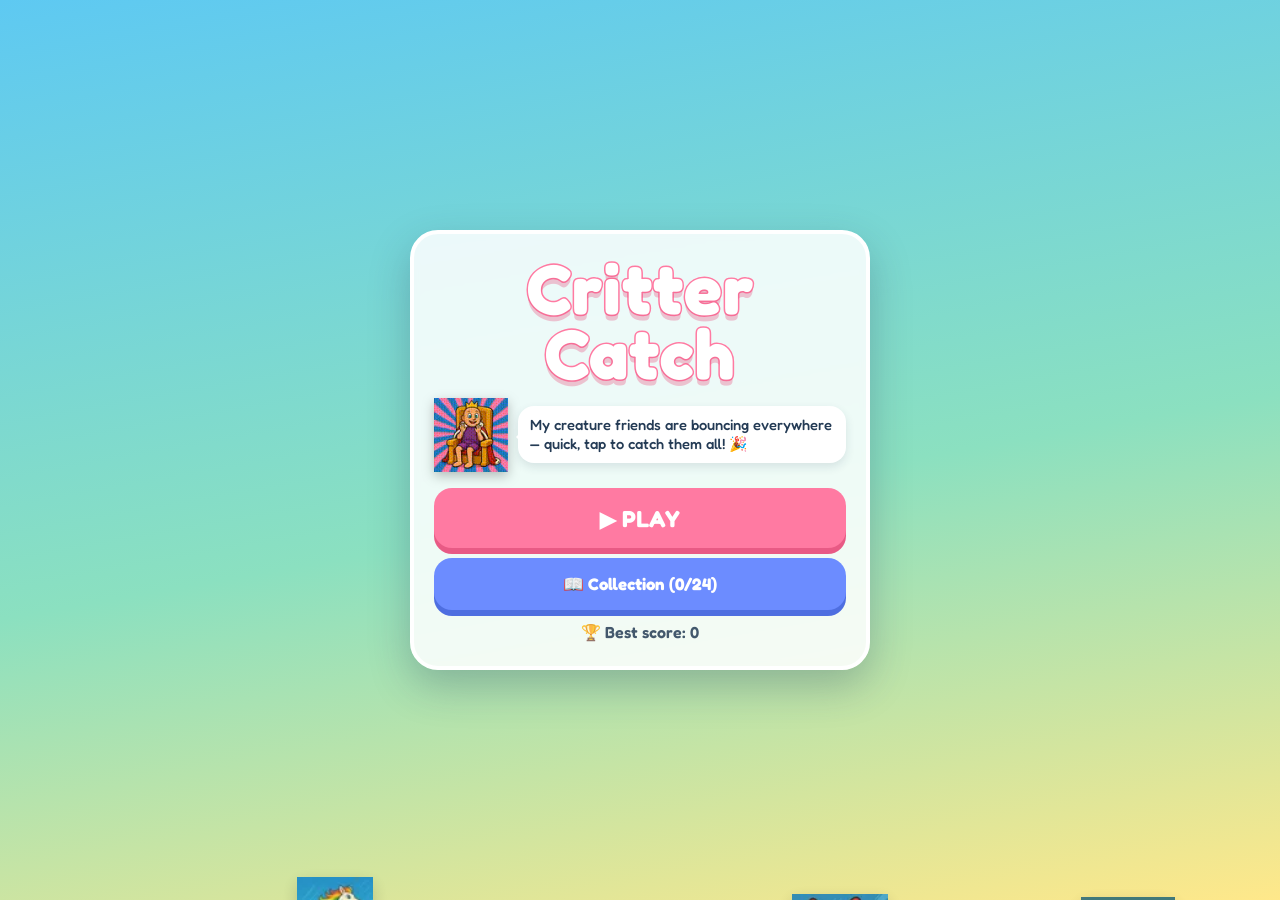
<file: crittercatch.html>
<!DOCTYPE html>
<html lang="en">
<head>
  <meta charset="utf-8" />
  <title>Critter Catch</title>

  <!-- mobile-first: lock zoom, fill the screen, allow notch areas -->
  <meta name="viewport"
        content="width=device-width, initial-scale=1, maximum-scale=1, user-scalable=no, viewport-fit=cover" />
  <meta name="theme-color" content="#3ac0e8" />
  <meta name="apple-mobile-web-app-capable" content="yes" />
  <link rel="manifest" href="manifest.webmanifest" />

  <!-- playful rounded font (falls back to system if offline) -->
  <link rel="preconnect" href="https://fonts.googleapis.com">
  <link href="https://fonts.googleapis.com/css2?family=Fredoka:wght@500;600;700&display=swap"
        rel="stylesheet">
  <link rel="stylesheet" href="styles/critter.css" />
</head>

<body>
  <div id="app"></div>
  <script type="module" src="scripts/critter/game.js"></script>
  <!-- The original puzzle game still lives at /kingsgold.html -->
</body>
</html>
</file>
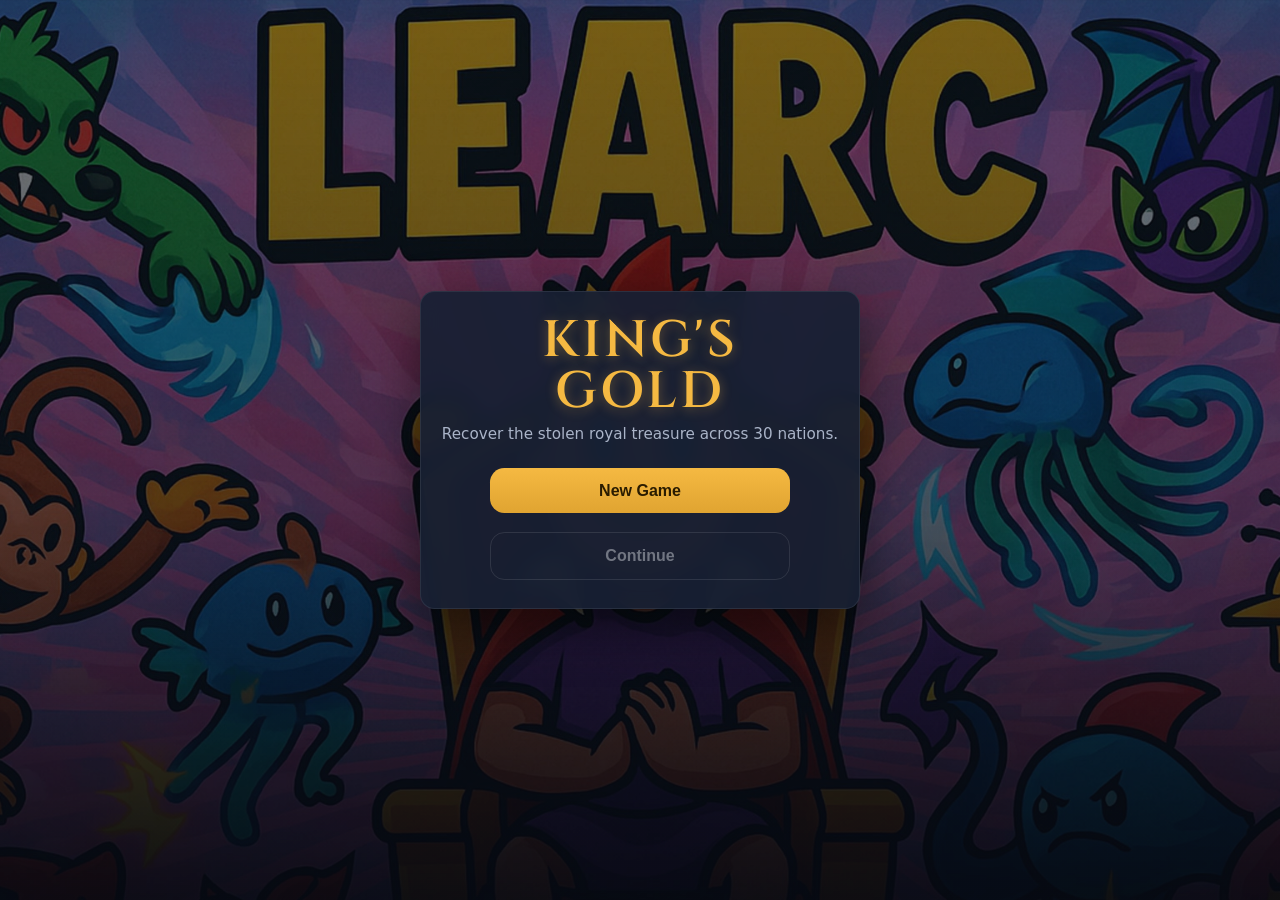
<file: kingsgold.html>
<!DOCTYPE html>
<html lang="en">
<head>
  <meta charset="utf-8" />
  <title>King's Gold</title>

  <meta name="viewport" content="width=device-width,initial-scale=1" />
  <link rel="manifest" href="manifest.webmanifest" />
  <link rel="icon" href="assets/ui/favicon.ico" />

  <!-- Fonts & CSS -->
  <link href="https://fonts.googleapis.com/css2?family=Cinzel:wght@600&display=swap"
        rel="stylesheet">
  <link rel="stylesheet" href="styles/main.css" />

  <!-- Firebase import-map -->
  <script type="importmap">
  {
    "imports": {
      "firebase/app":       "https://www.gstatic.com/firebasejs/11.9.0/firebase-app.js",
      "firebase/auth":      "https://www.gstatic.com/firebasejs/11.9.0/firebase-auth.js",
      "firebase/firestore": "https://www.gstatic.com/firebasejs/11.9.0/firebase-firestore.js"
    }
  }
  </script>

  <!-- ONE bootstrap module — use JS comments, not HTML comments -->
  <script type="module">
    /* NOTE: Firebase (scripts/main.js) is intentionally NOT imported here.
       It is loaded lazily by scripts/save.js only when a cloud save is
       attempted, so an unreachable Firebase CDN can never stop the game
       from loading. The core loop runs entirely on localStorage. */
    import { initRouter }     from './scripts/router.js';
    import { initFullscreen } from './scripts/fullscreen.js';
    import { mountHUD }       from './scripts/hud.js';
    import { loadData }       from './scripts/engine.js';

    /* scenes register their own routes on import */
    import './scripts/scenes/title.js';
    import './scripts/scenes/intro.js';
    import './scripts/scenes/map.js';
    import './scripts/scenes/puzzle.js';
    import './scripts/scenes/encounter.js';
    import './scripts/scenes/summary.js';
    import './scripts/scenes/ending.js';
    import './scripts/scenes/gameover.js';

    /* preload game data so the HUD & Continue routing always have it,
       then start. Data fetch failures are non-fatal — scenes retry. */
    initFullscreen();
    await loadData().catch(err => console.warn('[data] preload failed:', err));
    mountHUD();
    initRouter();
  </script>
</head>

<body>
  <div id="hud"></div>
  <div id="app"></div>
</body>
</html>
</file>
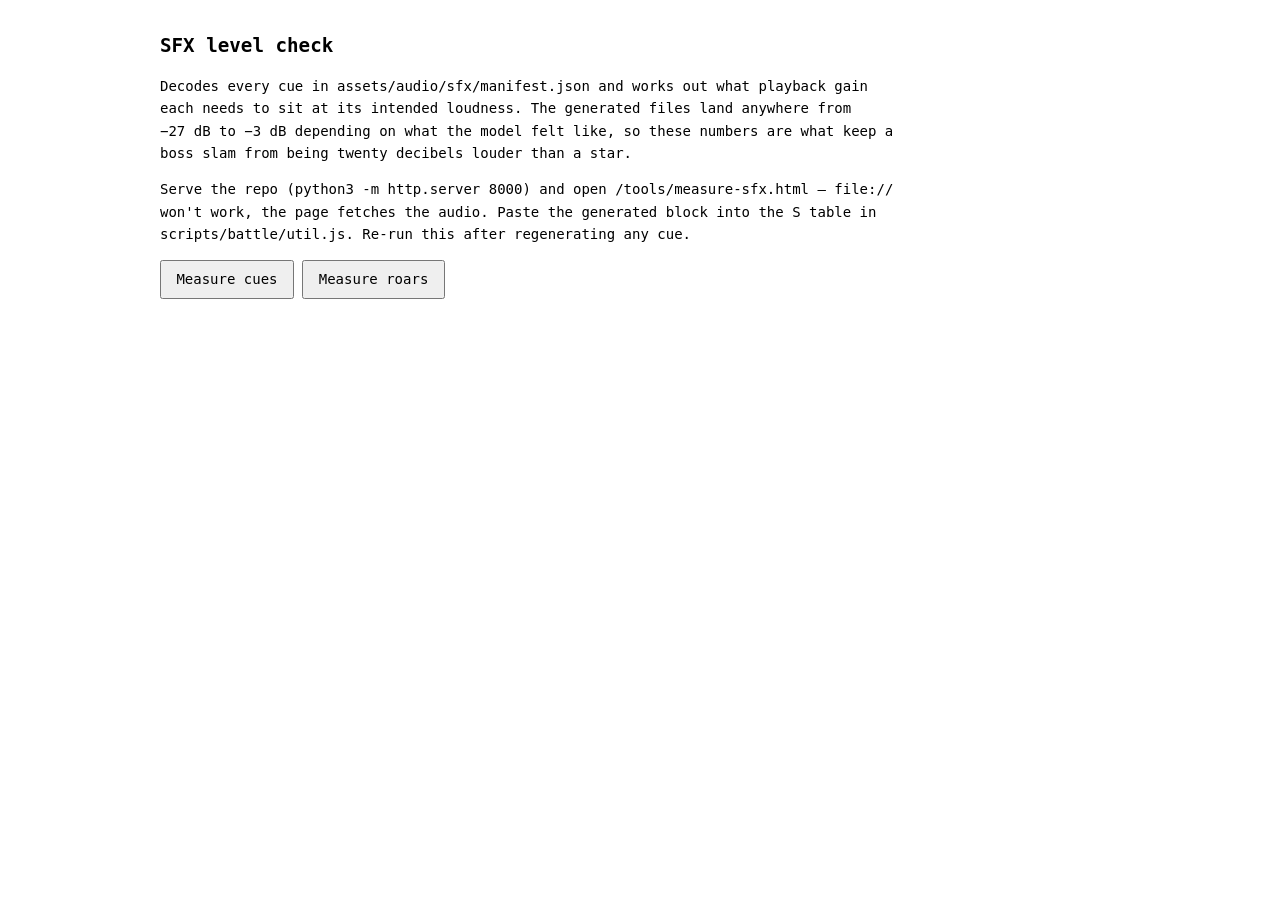
<file: tools/measure-sfx.html>
<!DOCTYPE html>
<html lang="en">
<head>
<meta charset="utf-8">
<title>SFX level check — Battle of the Realm</title>
<style>
  :root { color-scheme: light dark; }
  body { font: 14px/1.5 ui-monospace, SFMono-Regular, Menlo, Consolas, monospace;
         margin: 2rem auto; max-width: 60rem; padding: 0 1rem; }
  h1 { font-size: 1.2rem; }
  p { max-width: 46rem; line-height: 1.6; }
  table { border-collapse: collapse; width: 100%; margin: 1rem 0; }
  th, td { text-align: right; padding: .25rem .5rem; border-bottom: 1px solid #8884; white-space: nowrap; }
  th:first-child, td:first-child { text-align: left; }
  .warn { color: #b26a00; }
  .bad  { color: #c0392b; font-weight: 700; }
  pre { background: #8881; padding: .75rem; overflow-x: auto; border-radius: 4px; }
  button { font: inherit; padding: .4rem .9rem; }
</style>
</head>
<body>
<h1>SFX level check</h1>
<p>
  Decodes every cue in <code>assets/audio/sfx/manifest.json</code> and works out what
  playback gain each needs to sit at its intended loudness. The generated files land
  anywhere from &minus;27&nbsp;dB to &minus;3&nbsp;dB depending on what the model felt
  like, so these numbers are what keep a boss slam from being twenty decibels louder
  than a star.
</p>
<p>
  Serve the repo (<code>python3 -m http.server 8000</code>) and open
  <code>/tools/measure-sfx.html</code> &mdash; <code>file://</code> won't work, the page
  fetches the audio. Paste the generated block into the <code>S</code> table in
  <code>scripts/battle/util.js</code>. Re-run this after regenerating any cue.
</p>
<p><button id="go">Measure cues</button> <button id="goRoar">Measure roars</button> <span id="status"></span></p>
<div id="out"></div>

<script>
// Intended loudness per cue, in dBFS of the played result. Deliberately not flat:
// a boss slam should land harder than a menu tap.
const TARGET = {
  whoosh: -34,
  ui: -27, ui_back: -29, tick: -27,
  reload: -26, shoot: -24,
  good: -22, bad: -22, star: -22, pickup: -22, combo: -22, swipe: -22,
  hit: -18, splash: -18,
  star_pop: -18, badge: -18, heart: -18, box_open: -17,
  boss_warn: -20, boss_slam: -14,
  go: -16, win: -14, lose: -14,
  fanfare: -13, region_clear: -13,
};
// cue name -> the key it has in the S table, where they differ
const S_KEY = {
  star_pop: 'starPop', region_clear: 'regionClear', box_open: 'boxOpen',
  ui_back: 'uiBack', boss_warn: 'bossWarn', boss_slam: 'bossSlam', pickup: 'catch',
};

const dB = v => (v > 0 ? 20 * Math.log10(v) : -Infinity);
const fmt = v => (v > 0 ? dB(v).toFixed(1) : '-inf');

async function measure(ac, name) {
  const buf = await fetch(`../assets/audio/sfx/${name}.mp3`)
    .then(r => { if (!r.ok) throw new Error(r.status); return r.arrayBuffer(); })
    .then(a => ac.decodeAudioData(a));
  const d = buf.getChannelData(0), sr = buf.sampleRate;
  const W = Math.round(sr * 0.005), wins = [];        // 5 ms windows
  for (let i = 0; i + W <= d.length; i += W) {
    let s = 0; for (let j = i; j < i + W; j++) s += d[j] * d[j];
    wins.push(Math.sqrt(s / W));
  }
  const GATE = 0.015;
  let peak = 0; for (let i = 0; i < d.length; i++) { const a = Math.abs(d[i]); if (a > peak) peak = a; }
  const loud = wins.filter(w => w > GATE);
  const rms = loud.length ? Math.sqrt(loud.reduce((s, w) => s + w * w, 0) / loud.length) : 0;
  const first = wins.findIndex(w => w > GATE);
  let firstTakeEnd = null, run = 0;                   // a >=120ms gap means a second take
  if (first >= 0) for (let i = first; i < wins.length; i++) {
    if (wins[i] <= GATE) { if (++run >= 24) { firstTakeEnd = (i - run + 1) / 200; break; } } else run = 0;
  }
  let lastLoud = -1; for (let i = wins.length - 1; i >= 0; i--) if (wins[i] > GATE) { lastLoud = i; break; }
  const soundEnd = lastLoud < 0 ? buf.duration : (lastLoud + 1) / 200;
  return { name, dur: buf.duration, peak, rms,
           lead: first < 0 ? 0 : first / 200, firstTakeEnd, soundEnd,
           multi: firstTakeEnd !== null && firstTakeEnd < soundEnd - 0.02 };
}

// The creature roars and stingers in assets/audio/ are sampled files played by
// sfx(), not by the S table. They arrived 21 dB apart with up to 1.2s of lead-in
// silence, so they get the same treatment via the ROAR table in util.js.
const ROAR_TARGET = -20;
const ROAR_FILES = [
  'bo','chocker','chomper','chunky','cliggy','clubbo','creeper','demonder','diver','fertle',
  'fixie','flick','fygar','glob','gus','minyar','peeta-heater','roger-dodger','sixter',
  'skyjumper','snapper','stinger','swack','waterwolf','whipper','yellogen','yelp','zappo',
].map(n => `${n}_entrance.wav`).concat([
  'catch.wav','shatter.wav','spell_break.wav','crown_crack.wav','glob_laugh.wav',
  'glob_enrage.wav','glob_defeat.wav','minyar_defeat.wav','demonder_defeat.wav','clubbo_defeat.wav',
]);

document.getElementById('goRoar').onclick = async () => {
  const status = document.getElementById('status'), out = document.getElementById('out');
  out.innerHTML = ''; status.textContent = 'measuring roars…';
  const ac = new AudioContext();
  const rows = [], lines = [];
  for (const f of ROAR_FILES) {
    try {
      const buf = await fetch(`../assets/audio/${encodeURIComponent(f)}`)
        .then(r => { if (!r.ok) throw new Error(r.status); return r.arrayBuffer(); })
        .then(a => ac.decodeAudioData(a));
      const d = buf.getChannelData(0), sr = buf.sampleRate;
      const W = Math.round(sr * 0.005), wins = [];
      for (let i = 0; i + W <= d.length; i += W) {
        let s = 0; for (let j = i; j < i + W; j++) s += d[j] * d[j];
        wins.push(Math.sqrt(s / W));
      }
      const GATE = 0.015;
      let peak = 0; for (let i = 0; i < d.length; i++) { const a = Math.abs(d[i]); if (a > peak) peak = a; }
      const loud = wins.filter(w => w > GATE);
      const rms = loud.length ? Math.sqrt(loud.reduce((s, w) => s + w * w, 0) / loud.length) : 0;
      const first = wins.findIndex(w => w > GATE);
      let last = -1; for (let i = wins.length - 1; i >= 0; i--) if (wins[i] > GATE) { last = i; break; }
      rows.push({ f, dur: buf.duration, peak, rms,
                  lead: first < 0 ? 0 : first / 200,
                  sound: last < 0 ? 0 : (last - Math.max(0, first)) / 200 });
    } catch (e) { rows.push({ f, err: String(e.message || e) }); }
  }

  let html = '<table><tr><th>file</th><th>rms</th><th>peak</th><th>lead-in</th>'
           + '<th>sound</th><th>gain</th><th>notes</th></tr>';
  for (const r of rows.sort((a, b) => (a.rms ?? 9) - (b.rms ?? 9))) {
    if (r.err) { html += `<tr><td>${r.f}</td><td colspan="6" class="bad">${r.err}</td></tr>`; continue; }
    const g = Math.round(Math.pow(10, (ROAR_TARGET - dB(r.rms)) / 20) * 100) / 100;
    const at = r.lead > 0.06 ? +(r.lead - 0.03).toFixed(2) : 0;
    const notes = [];
    if (at) notes.push(`starts ${Math.round(r.lead * 1000)}ms late`);
    if (r.sound < 0.25) notes.push('barely any sound in the file');
    if (g > 2) notes.push('very quiet — consider regenerating');
    lines.push(`  '${r.f}': { g: ${g}${at ? `, at: ${at}` : ''} },`);
    html += `<tr><td>${r.f}</td><td>${fmt(r.rms)}</td><td>${r.peak.toFixed(3)}</td>`
          + `<td>${r.lead.toFixed(2)}s</td><td>${r.sound.toFixed(2)}s</td><td><b>${g}</b></td>`
          + `<td class="${notes.length ? 'warn' : ''}">${notes.join('; ')}</td></tr>`;
  }
  html += '</table><p>Paste into the <code>ROAR</code> table in <code>scripts/battle/util.js</code>:</p>'
        + '<pre>' + lines.join('\n') + '</pre>';
  out.innerHTML = html;
  status.textContent = `done — ${rows.length} files`;
};

document.getElementById('go').onclick = async () => {
  const status = document.getElementById('status'), out = document.getElementById('out');
  out.innerHTML = ''; status.textContent = 'measuring…';
  let names;
  try { names = await fetch('../assets/audio/sfx/manifest.json').then(r => r.json()); }
  catch { status.textContent = 'could not read the manifest — are you serving over http?'; return; }

  const ac = new AudioContext();
  const rows = [], lines = [];
  for (const n of names) {
    try { rows.push(await measure(ac, n)); }
    catch (e) { rows.push({ name: n, err: String(e.message || e) }); }
  }

  let html = '<table><tr><th>cue</th><th>dur</th><th>rms</th><th>peak</th>'
           + '<th>gain</th><th>result</th><th>notes</th></tr>';
  for (const r of rows) {
    if (r.err) { html += `<tr><td>${r.name}</td><td colspan="6" class="bad">${r.err}</td></tr>`; continue; }
    if (r.rms <= 0.004) {
      html += `<tr><td>${r.name}</td><td>${r.dur.toFixed(2)}s</td><td class="bad">silent</td>`
            + `<td>${r.peak.toFixed(3)}</td><td>—</td><td>—</td>`
            + `<td class="bad">dud — regenerate: node tools/generate-sfx.js --force ${r.name}</td></tr>`;
      continue;
    }
    const t = TARGET[r.name] ?? -20;
    let gain = Math.pow(10, (t - dB(r.rms)) / 20);
    const ceiling = 0.95 / r.peak, capped = gain > ceiling;
    if (capped) gain = ceiling;
    gain = Math.round(gain * 100) / 100;

    const notes = [], clip = {};
    if (capped) notes.push('at peak ceiling');
    if (r.multi) { notes.push(`2 takes → play first ${r.firstTakeEnd.toFixed(2)}s`); clip.dur = +r.firstTakeEnd.toFixed(2); }
    if (r.lead > 0.05) { notes.push(`${Math.round(r.lead * 1000)}ms lead-in → skipped`); clip.at = +(r.lead - 0.02).toFixed(2); }

    const clipStr = Object.keys(clip).length
      ? ', { ' + Object.entries(clip).map(([k, v]) => `${k}: ${v}`).join(', ') + ' }' : '';
    lines.push(`${(S_KEY[r.name] || r.name).padEnd(12)} → ${gain}${clipStr}`);

    html += `<tr><td>${r.name}</td><td>${r.dur.toFixed(2)}s</td><td>${fmt(r.rms)}</td>`
          + `<td>${r.peak.toFixed(3)}</td><td><b>${gain}</b></td>`
          + `<td>${(dB(r.rms) + dB(gain)).toFixed(1)}</td>`
          + `<td class="${notes.length ? 'warn' : ''}">${notes.join('; ')}</td></tr>`;
  }
  html += '</table>';
  html += '<p>Apply these as the volume argument (and optional clip window) of each '
        + '<code>cue(...)</code> in <code>scripts/battle/util.js</code>:</p>'
        + '<pre>' + lines.join('\n') + '</pre>';
  out.innerHTML = html;
  status.textContent = `done — ${rows.length} cues`;
};
</script>
</body>
</html>
</file>
<file: styles/critter.css>
/*══════════════════════════════════════════════════════════════
  CRITTER CATCH — bright, bouncy, mobile-first styles
══════════════════════════════════════════════════════════════*/
*, *::before, *::after { box-sizing: border-box; margin: 0; padding: 0; }

:root {
  --sky1: #5ec9f2; --sky2: #8be0c0; --sky3: #ffe88a;
  --ink:  #243b55;
  --play: #ff7aa2; --play-d: #e85a85;
  --b2:   #6c8cff; --b2-d: #4e6ee0;
  --b3:   #ffc24d; --b3-d: #e8a72e;
  --gold: #ffd23f;
  font-family: "Fredoka", "Baloo 2", system-ui, -apple-system, sans-serif;
}

html, body {
  height: 100%; width: 100%;
  overflow: hidden;
  overscroll-behavior: none;
  touch-action: none;
  -webkit-user-select: none; user-select: none;
  -webkit-tap-highlight-color: transparent;
  background: var(--sky1);
}
body { color: var(--ink); }

#app, .screen {
  position: fixed; inset: 0;
  width: 100%; height: 100%;
}
.screen {
  display: flex; align-items: center; justify-content: center;
  padding: max(12px, env(safe-area-inset-top)) 14px max(12px, env(safe-area-inset-bottom));
  background: linear-gradient(170deg, var(--sky1), var(--sky2) 55%, var(--sky3));
}

/*──────── Menu / cards ────────*/
.menu-card {
  position: relative; z-index: 2;
  width: min(94vw, 460px);
  max-height: 94vh; overflow-y: auto;
  background: rgba(255,255,255,0.86);
  border: 4px solid #fff;
  border-radius: 28px;
  box-shadow: 0 16px 40px rgba(36,59,85,0.28);
  padding: 22px 20px 24px;
  text-align: center;
  backdrop-filter: blur(4px);
}

.title {
  font-weight: 700; line-height: 0.92;
  font-size: clamp(2.6rem, 13vw, 4.4rem);
  color: #fff;
  letter-spacing: 1px;
  -webkit-text-stroke: 3px var(--play);
  paint-order: stroke fill;
  text-shadow: 0 6px 0 rgba(232,90,133,0.35);
  margin-bottom: 12px;
}
.title.small { font-size: clamp(2rem, 9vw, 3rem); -webkit-text-stroke-width: 2px; }

.king-bubble { display: flex; align-items: center; gap: 10px; margin: 6px 0 16px; text-align: left; }
.king { width: 74px; height: 74px; object-fit: contain; flex: 0 0 auto;
        filter: drop-shadow(0 4px 6px rgba(0,0,0,0.25)); animation: bob 2.4s ease-in-out infinite; }
.bubble {
  position: relative; flex: 1;
  background: #fff; border-radius: 16px; padding: 10px 12px;
  font-size: 0.92rem; font-weight: 500; line-height: 1.25;
  box-shadow: 0 4px 10px rgba(36,59,85,0.12);
}
.bubble::before { content:''; position:absolute; left:-9px; top:24px;
  border:7px solid transparent; border-right-color:#fff; }

.best { font-weight: 600; color: var(--ink); margin-top: 12px; opacity: 0.85; }

/*──────── Buttons ────────*/
.btn {
  display: block; width: 100%;
  border: none; border-radius: 18px;
  font-family: inherit; font-weight: 700;
  font-size: clamp(1.1rem, 5vw, 1.45rem);
  color: #fff; cursor: pointer;
  padding: 16px 18px; margin: 10px 0 0;
  box-shadow: 0 6px 0 var(--play-d);
  transition: transform 80ms ease, box-shadow 80ms ease, filter 120ms;
}
.btn:active { transform: translateY(4px); box-shadow: 0 2px 0 var(--play-d); }
.btn-play { background: var(--play); box-shadow: 0 6px 0 var(--play-d); }
.btn-play:active { box-shadow: 0 2px 0 var(--play-d); }
.btn-2 { background: var(--b2); box-shadow: 0 6px 0 var(--b2-d); font-size: 1.05rem; }
.btn-2:active { box-shadow: 0 2px 0 var(--b2-d); }
.btn-3 { background: var(--b3); box-shadow: 0 6px 0 var(--b3-d); color: var(--ink); font-size: 1rem; }
.btn-3:active { box-shadow: 0 2px 0 var(--b3-d); }

/*──────── Floating decorative critters (menu) ────────*/
.bg-critters { position: absolute; inset: 0; z-index: 1; overflow: hidden; pointer-events: none; }
.float-critter {
  position: absolute; bottom: -90px;
  filter: drop-shadow(0 6px 8px rgba(0,0,0,0.18));
  opacity: 0.9;
  animation-name: floatUp; animation-timing-function: linear; animation-iteration-count: infinite;
}
@keyframes floatUp {
  0%   { transform: translateY(0) rotate(-8deg); }
  50%  { transform: translateY(-55vh) rotate(8deg); }
  100% { transform: translateY(-110vh) rotate(-8deg); }
}
@keyframes bob { 0%,100% { transform: translateY(0); } 50% { transform: translateY(-6px); } }

/*──────── Play field ────────*/
.screen.play { padding: 0; display: block; }
.field {
  position: absolute; inset: 0; top: 64px;
  overflow: hidden;
}
.critter {
  position: absolute; top: 0; left: 0;
  will-change: transform;
  cursor: pointer;
  filter: drop-shadow(0 5px 6px rgba(0,0,0,0.22));
  animation: idleBob 1.6s ease-in-out infinite;
}
@keyframes idleBob { 0%,100% { filter: drop-shadow(0 5px 6px rgba(0,0,0,0.22)); } }
.critter.golden {
  filter: drop-shadow(0 0 10px var(--gold)) drop-shadow(0 5px 6px rgba(0,0,0,0.22));
  animation: goldSpin 1.2s ease-in-out infinite;
}
@keyframes goldSpin { 0%,100% { rotate: -6deg; } 50% { rotate: 6deg; } }
.critter.pop { animation: pop 0.28s ease-out forwards; }
@keyframes pop {
  0%   { transform: scale(1); }
  40%  { transform: scale(1.35); }
  100% { transform: scale(0); opacity: 0; }
}
.field.goldflash { background: radial-gradient(circle, rgba(255,210,63,0.35), transparent 70%); }

/*──────── HUD ────────*/
.hud {
  position: absolute; top: 0; left: 0; right: 0; height: 64px; z-index: 5;
  display: flex; align-items: center; gap: 10px;
  padding: 8px 14px max(0px, env(safe-area-inset-top));
}
.hud-score {
  font-weight: 700; font-size: 1.5rem; color: #fff;
  -webkit-text-stroke: 1.5px var(--ink); paint-order: stroke fill;
  min-width: 90px;
}
.hud-combo {
  flex: 1; text-align: center; font-weight: 700; font-size: 1.2rem;
  color: var(--play-d); opacity: 0; transition: opacity 120ms;
}
.hud-combo.on { opacity: 1; }
.hud-combo.bump { animation: bump 0.25s ease; }
@keyframes bump { 0%{transform:scale(0.6)} 60%{transform:scale(1.25)} 100%{transform:scale(1)} }
.hud-time { width: 38%; max-width: 200px; }
.time-bar { height: 14px; background: rgba(255,255,255,0.55); border-radius: 99px; overflow: hidden;
            box-shadow: inset 0 0 0 2px rgba(255,255,255,0.7); }
.time-fill { height: 100%; width: 100%; border-radius: 99px;
             background: linear-gradient(90deg, #4ade80, #22c55e); transition: width 200ms linear; }
.time-fill.low { background: linear-gradient(90deg, #fb7185, #ef4444); animation: blink 0.6s steps(2) infinite; }
@keyframes blink { 50% { opacity: 0.55; } }

/*──────── Countdown ────────*/
.countdown {
  position: absolute; inset: 0; z-index: 9;
  display: flex; align-items: center; justify-content: center;
  font-size: clamp(4rem, 26vw, 9rem); font-weight: 700; color: #fff;
  -webkit-text-stroke: 4px var(--play); paint-order: stroke fill;
  pointer-events: none;
}
.countdown.pulse { animation: cdPulse 0.6s ease; }
.countdown.go { color: var(--gold); -webkit-text-stroke-color: var(--play-d); animation: cdPulse 0.5s ease; }
@keyframes cdPulse { 0%{transform:scale(0.4);opacity:0} 50%{transform:scale(1.1);opacity:1} 100%{transform:scale(1)} }

/*──────── Pop name / score / particles ────────*/
.pop-name {
  position: absolute; translate: -50% 0;
  font-weight: 700; font-size: 1.1rem; color: #fff; white-space: nowrap;
  -webkit-text-stroke: 1.4px var(--ink); paint-order: stroke fill;
  pointer-events: none; z-index: 6;
  animation: nameUp 0.85s ease-out forwards;
}
.pop-name.gold { color: var(--gold); }
@keyframes nameUp { 0%{opacity:0; transform:translateY(6px) scale(0.7)} 20%{opacity:1; transform:translateY(0) scale(1.1)}
                    100%{opacity:0; transform:translateY(-46px) scale(1)} }
.float-score {
  position: absolute; translate: -50% 0;
  font-weight: 700; font-size: 1rem; color: #22c55e;
  -webkit-text-stroke: 1px #fff; paint-order: stroke fill;
  pointer-events: none; z-index: 6;
  animation: scoreUp 0.8s ease-out forwards;
}
.float-score.gold { color: var(--gold); }
@keyframes scoreUp { 0%{opacity:0} 20%{opacity:1} 100%{opacity:0; transform:translate(-50%,-34px)} }
.particle {
  position: absolute; translate: -50% -50%;
  font-size: 1.1rem; pointer-events: none; z-index: 6;
  animation: partFly 0.7s ease-out forwards;
}
@keyframes partFly {
  0%   { opacity: 1; transform: translate(-50%,-50%) scale(0.6); }
  100% { opacity: 0; transform: translate(calc(-50% + var(--dx)), calc(-50% + var(--dy))) scale(1.1); }
}

/*──────── Results ────────*/
.score-big {
  font-weight: 700; font-size: clamp(2.6rem, 16vw, 4.2rem); color: var(--play);
  -webkit-text-stroke: 2px #fff; paint-order: stroke fill; line-height: 1;
}
.newbest { display: block; font-size: 1rem; color: var(--b3-d); -webkit-text-stroke: 0; margin-top: 4px; }
.round-label { margin: 14px 0 6px; font-weight: 600; }
.round-row { display: flex; flex-wrap: wrap; gap: 6px; justify-content: center; min-height: 46px; }
.round-row .mini { width: 44px; height: 44px; object-fit: contain;
                   background: #fff; border-radius: 12px; padding: 3px; box-shadow: 0 2px 5px rgba(0,0,0,0.12); }
.dim { color: #90a; opacity: 0.5; }
.coll-progress { margin: 14px 0 4px; font-weight: 600; }
.coll-bar { height: 12px; background: rgba(36,59,85,0.15); border-radius: 99px; overflow: hidden; margin-bottom: 4px; }
.coll-fill { height: 100%; background: linear-gradient(90deg, var(--b3), var(--play)); transition: width 400ms; }

/*──────── Collection book ────────*/
.screen.collection { display: block; padding: 0; overflow-y: auto; }
.coll-head {
  position: sticky; top: 0; z-index: 3;
  display: flex; align-items: center; gap: 12px;
  padding: max(12px, env(safe-area-inset-top)) 16px 12px;
  background: linear-gradient(180deg, var(--sky1), rgba(94,201,242,0.92));
}
.coll-head h2 { color: #fff; font-weight: 700; -webkit-text-stroke: 1.4px var(--ink); paint-order: stroke fill; }
.btn-back {
  font-family: inherit; font-weight: 700; font-size: 1rem; color: var(--ink);
  background: #fff; border: none; border-radius: 14px; padding: 8px 14px; cursor: pointer;
  box-shadow: 0 4px 0 rgba(36,59,85,0.25);
}
.btn-back:active { transform: translateY(3px); box-shadow: 0 1px 0 rgba(36,59,85,0.25); }
.hint, .all-found { text-align: center; padding: 10px 16px; font-weight: 600; color: var(--ink); }
.all-found { color: var(--b3-d); font-size: 1.1rem; }
.coll-grid {
  display: grid; grid-template-columns: repeat(auto-fill, minmax(92px, 1fr));
  gap: 10px; padding: 8px 16px 30px;
}
.coll-cell {
  font-family: inherit; border: none; cursor: pointer;
  background: rgba(255,255,255,0.85); border-radius: 18px;
  padding: 10px 6px 8px; display: flex; flex-direction: column; align-items: center; gap: 4px;
  box-shadow: 0 4px 10px rgba(36,59,85,0.14);
}
.coll-cell img { width: 100%; max-width: 62px; aspect-ratio: 1; object-fit: contain; }
.coll-cell span { font-weight: 600; font-size: 0.78rem; color: var(--ink); }
.coll-cell.locked { background: rgba(255,255,255,0.4); cursor: default; }
.coll-cell.locked img { filter: brightness(0) opacity(0.35); }
.coll-cell.locked span { color: #7e93ab; }
.coll-cell.boing { animation: boing 0.4s ease; }
@keyframes boing { 0%{transform:scale(1)} 40%{transform:scale(1.18) rotate(-4deg)} 70%{transform:scale(0.95) rotate(3deg)} 100%{transform:scale(1)} }

/*──────── small screens ────────*/
@media (max-height: 560px) {
  .king { width: 56px; height: 56px; }
  .btn { padding: 12px 16px; margin-top: 8px; }
  .menu-card { padding: 16px 16px 18px; }
}
</file>
<file: styles/main.css>
/*════════════════════════════════════════════════════════════════════
  KING'S GOLD — stylesheet
════════════════════════════════════════════════════════════════════*/

/*──────── 1  Reset & tokens ────────*/
*, *::before, *::after { box-sizing: border-box; margin: 0; padding: 0; }

:root {
  --bg:        #0f1626;
  --surface:   rgba(23, 32, 52, 0.92);
  --surface-2: rgba(15, 22, 38, 0.92);
  --accent:    #f5b942;     /* gold */
  --accent-hi: #ffd06b;
  --text:      #f4f6fb;
  --muted:     #aab4c8;
  --good:      #34d399;
  --bad:       #f87171;
  --normal:    #60a5fa;
  --radius:    0.9rem;
  --transition: 180ms ease;
  font-family: "Inter", system-ui, -apple-system, sans-serif;
}

html, body { height: 100%; }
body {
  background: var(--bg) url('../assets/img/bg-title.webp') center / cover no-repeat fixed;
  color: var(--text);
  overflow: hidden;
}
body::after {                       /* dim the title bg behind menus */
  content: ''; position: fixed; inset: 0;
  background: linear-gradient(180deg, rgba(8,12,22,0.55), rgba(8,12,22,0.78));
  z-index: 0; pointer-events: none;
}

/*──────── 2  App shell ────────*/
#app {
  position: fixed; inset: 0; z-index: 1;
  display: flex; align-items: center; justify-content: center;
  overflow: hidden;
}
body.has-hud #app { padding-top: 54px; }

/*──────── 3  HUD ────────*/
#hud {
  position: fixed; top: 0; left: 0; right: 0; z-index: 50;
  transform: translateY(-100%);
  transition: transform 240ms ease;
  background: var(--surface-2);
  backdrop-filter: blur(8px);
  border-bottom: 1px solid rgba(255,255,255,0.08);
}
#hud.show { transform: translateY(0); }
.hud-inner {
  max-width: 760px; margin: 0 auto;
  display: flex; align-items: center; gap: 0.75rem;
  padding: 0.4rem 0.8rem;
}
.hud-loc {
  font-weight: 600; font-size: 0.8rem; color: var(--accent-hi);
  white-space: nowrap; overflow: hidden; text-overflow: ellipsis;
  flex: 1 1 30%; min-width: 0;
}
.hud-stats { display: flex; gap: 0.9rem; flex: 1 1 60%; }
.hud-stat  { display: flex; align-items: center; gap: 0.35rem; flex: 1; }
.hud-icon  { font-size: 1rem; }
.hud-bar {
  flex: 1; height: 8px; border-radius: 99px;
  background: rgba(255,255,255,0.12); overflow: hidden; min-width: 40px;
}
.hud-fill { height: 100%; width: 0; transition: width 350ms ease; border-radius: 99px; }
.hud-gold { background: linear-gradient(90deg, var(--accent), var(--accent-hi)); }
.hud-heat { background: linear-gradient(90deg, #fb923c, #ef4444); }
.hud-val  { font-size: 0.72rem; color: var(--muted); white-space: nowrap; }
#hud[data-heat="rising"] .hud-val { color: #fbbf24; }
#hud[data-heat="danger"] .hud-val { color: var(--bad); font-weight: 700; }

/*──────── 4  Card scenes (menu / map / summary / ending) ────────*/
.card {
  position: relative; z-index: 1;
  width: min(94vw, 440px);
  max-height: 92vh; overflow-y: auto;
  background: var(--surface);
  border: 1px solid rgba(255,255,255,0.08);
  border-radius: var(--radius);
  backdrop-filter: blur(10px);
  box-shadow: 0 18px 50px rgba(0,0,0,0.5);
  padding: 1.4rem 1.3rem;
  display: flex; flex-direction: column; align-items: center;
  text-align: center;
  animation: pop 220ms ease;
}
@keyframes pop { from { opacity: 0; transform: translateY(10px) scale(0.98); } to { opacity: 1; } }

.game-title {
  font-family: "Cinzel", serif; font-weight: 600;
  font-size: clamp(2rem, 9vw, 3.2rem); line-height: 1;
  letter-spacing: 0.06em; color: var(--accent);
  text-shadow: 0 2px 12px rgba(245,185,66,0.35);
  margin-bottom: 0.5rem;
}
.game-title.small { font-size: clamp(1.4rem, 6vw, 2rem); }
.subtitle    { color: var(--muted); font-size: 0.95rem; margin-bottom: 1.2rem; }
.country-name{ font-family: "Cinzel", serif; font-size: 1.6rem; color: var(--accent-hi); margin-bottom: 0.3rem; }
.act-note    { color: var(--muted); font-style: italic; font-size: 0.85rem; margin: 0.5rem 0 0.9rem; }
.body-text   { font-size: 0.96rem; line-height: 1.5; margin-bottom: 1rem; color: var(--text); }
.warn        { color: var(--bad); font-size: 0.85rem; min-height: 1.1rem; margin-top: 0.4rem; }

.king-img      { width: 180px; max-width: 60%; margin: 0 auto 0.8rem; border-radius: 0.6rem; }
.king-img.small{ width: 130px; }
.map-emoji     { font-size: 3.2rem; line-height: 1; margin-bottom: 0.3rem; filter: drop-shadow(0 4px 8px rgba(0,0,0,0.4)); }

/*──────── 5  Buttons & inputs ────────*/
.big-btn {
  width: 100%; max-width: 300px; margin: 0.35rem auto;
  padding: 0.85rem 1rem; font-size: 1rem; font-weight: 700;
  border: none; border-radius: var(--radius); cursor: pointer;
  background: linear-gradient(180deg, var(--accent), #e0a431);
  color: #2a1c00;
  transition: filter var(--transition), transform var(--transition);
}
.big-btn:hover:not(:disabled)  { filter: brightness(1.08); }
.big-btn:active:not(:disabled) { transform: scale(0.97); }
.big-btn:disabled              { opacity: 0.4; cursor: default; }
.big-btn.ghost {
  background: transparent; color: var(--text);
  border: 1px solid rgba(255,255,255,0.25);
}
.btn-group { display: flex; flex-direction: column; align-items: center; gap: 0.5rem; width: 100%; }

input[type="text"] {
  width: 100%; max-width: 300px; margin: 0.5rem auto;
  padding: 0.8rem 1rem; font-size: 1rem;
  border-radius: var(--radius);
  border: 1px solid rgba(255,255,255,0.2);
  background: rgba(0,0,0,0.25); color: var(--text);
  text-align: center;
}
input[type="text"]:focus { outline: 2px solid var(--accent); }

/*──────── 6  Biome / archetype gradients ────────*/
.biome-fire,  .arch-fire   { background-image: linear-gradient(160deg,#7f1d1d,#b45309); }
.biome-flood, .arch-flood  { background-image: linear-gradient(160deg,#0c4a6e,#0e7490); }
.biome-ice,   .arch-ice    { background-image: linear-gradient(160deg,#1e3a5f,#67a9cf); }
.biome-sand,  .arch-sand   { background-image: linear-gradient(160deg,#92692a,#d6a44c); }
.biome-storm, .arch-storm  { background-image: linear-gradient(160deg,#312e57,#5b5f8a); }
.biome-chasm, .arch-chasm  { background-image: linear-gradient(160deg,#5c3a1e,#a05a2c); }
.biome-quake, .arch-quake  { background-image: linear-gradient(160deg,#3a3a3a,#6b5b4a); }
.arch-befriend { background-image: linear-gradient(160deg,#14532d,#3f9142); }
.arch-rescue   { background-image: linear-gradient(160deg,#134e4a,#2a9d8f); }
.arch-cipher   { background-image: linear-gradient(160deg,#312e81,#6d28d9); }
.arch-relic    { background-image: linear-gradient(160deg,#4a1d6b,#9333ea); }
.arch-chase    { background-image: linear-gradient(160deg,#7c2d12,#ea7317); }
.arch-stealth  { background-image: linear-gradient(160deg,#111827,#374151); }
.arch-lockbox  { background-image: linear-gradient(160deg,#3f2d12,#7c5a25); }
.arch-boss     { background-image: linear-gradient(160deg,#4c0519,#9f1239); }
.map-card, .summary-card { background-blend-mode: overlay; }

/*──────── 7  Puzzle scene (full-bleed) ────────*/
.puzzle-scene {
  position: relative; width: 100%; height: 100%;
  background-size: cover; background-position: center;
  display: flex; flex-direction: column;
}
.puzzle-scene::before {
  content: ''; position: absolute; inset: 0;
  background: linear-gradient(180deg, rgba(8,12,22,0.45), rgba(8,12,22,0.82));
}
.puzzle-overlay {
  position: relative; z-index: 1;
  width: 100%; max-width: 820px; margin: 0 auto;
  flex: 1; min-height: 0;
  display: flex; flex-direction: column;
  padding: 0.8rem 1rem 1rem;
  overflow-y: auto;
}
.puzzle-head {
  display: flex; justify-content: space-between; align-items: center;
  gap: 0.5rem; flex-wrap: wrap; margin-bottom: 0.5rem;
}
.slot-tag {
  font-size: 0.72rem; font-weight: 700; letter-spacing: 0.04em;
  text-transform: uppercase; color: #0f1626;
  background: var(--accent-hi); padding: 0.25rem 0.6rem; border-radius: 99px;
}
.slot-tag.enemy-tag { background: var(--bad); color: #fff; }
.puzzle-label { font-family: "Cinzel", serif; font-size: 1.05rem; color: var(--accent-hi); }
.puzzle-prompt {
  font-size: 1rem; line-height: 1.45; margin-bottom: 0.7rem;
  background: rgba(0,0,0,0.32); padding: 0.7rem 0.9rem; border-radius: 0.7rem;
  border-left: 3px solid var(--accent);
}

/*──────── 8  Pet filters & grid ────────*/
.pet-filters { display: flex; gap: 0.4rem; margin-bottom: 0.6rem; flex-wrap: wrap; }
.chip {
  font-size: 0.8rem; font-weight: 600; cursor: pointer;
  padding: 0.3rem 0.7rem; border-radius: 99px;
  border: 1px solid rgba(255,255,255,0.25);
  background: rgba(0,0,0,0.25); color: var(--text);
  transition: var(--transition);
}
.chip.active { background: var(--accent); color: #2a1c00; border-color: var(--accent); }

.pet-grid {
  display: grid;
  grid-template-columns: repeat(auto-fill, minmax(72px, 1fr));
  gap: 0.55rem;
  padding-bottom: 0.5rem;
}
.encounter-grid { grid-template-columns: repeat(3, minmax(80px, 1fr)); max-width: 360px; margin: 0.5rem auto; }

.pet-thumb {
  display: flex; flex-direction: column; align-items: center; gap: 0.2rem;
  padding: 0.4rem 0.2rem 0.3rem; cursor: pointer;
  background: rgba(255,255,255,0.06);
  border: 2px solid rgba(255,255,255,0.1);
  border-radius: 0.7rem; color: var(--text);
  transition: transform var(--transition), border-color var(--transition), background var(--transition);
}
.pet-thumb img {
  width: 100%; max-width: 56px; aspect-ratio: 1; object-fit: contain;
  image-rendering: auto;
}
.pet-name { font-size: 0.66rem; color: var(--muted); line-height: 1; text-align: center; }
.pet-thumb:hover  { transform: translateY(-3px); border-color: var(--accent-hi); background: rgba(255,255,255,0.12); }
.pet-thumb.selected { border-color: var(--accent); background: rgba(245,185,66,0.22); transform: scale(1.05); }

/*──────── 9  Result panel ────────*/
.result {
  margin: auto; max-width: 460px; text-align: center;
  background: rgba(8,12,22,0.85); padding: 1.3rem 1.2rem; border-radius: var(--radius);
  border: 1px solid rgba(255,255,255,0.1);
  animation: pop 220ms ease;
}
.result-pet { width: 110px; height: 110px; object-fit: contain; margin: 0 auto 0.4rem; }
.result-tier { font-family: "Cinzel", serif; font-size: 1.9rem; letter-spacing: 0.05em; margin-bottom: 0.3rem; }
.result-good   .result-tier { color: var(--good); }
.result-normal .result-tier { color: var(--normal); }
.result-bad    .result-tier { color: var(--bad); }
.result-pet-name { font-size: 0.9rem; color: var(--muted); margin-bottom: 0.6rem; }
.result-effect {
  display: inline-block; font-weight: 700; margin: 0.3rem 0 0.8rem;
  padding: 0.3rem 0.8rem; border-radius: 99px; background: rgba(255,255,255,0.1);
}
.enemy-warn { color: var(--bad); font-weight: 700; margin-bottom: 0.6rem; }

/*──────── 10  Summary stats ────────*/
.summary-stats {
  display: flex; gap: 1rem; justify-content: center; margin: 0.8rem 0;
  width: 100%;
}
.summary-stats > div {
  flex: 1; max-width: 140px;
  display: flex; flex-direction: column; align-items: center; gap: 0.1rem;
  background: rgba(0,0,0,0.3); border-radius: 0.7rem; padding: 0.7rem 0.5rem;
}
.summary-stats b      { font-size: 1.5rem; color: var(--accent-hi); }
.summary-stats small  { color: var(--muted); font-size: 0.72rem; }
.summary-stats .hud-icon { font-size: 1.4rem; }

/*──────── 11  Endings ────────*/
.ending-golden .game-title { color: var(--accent); }
.ending-fall   .game-title { color: var(--bad); }
.ending-middle .game-title { color: var(--normal); }

/*──────── 11b  Tactics UI: badges, cooldowns, hints, combo, juice ────────*/

/* HUD combo pill */
.hud-combo { font-weight: 800; font-size: 0.82rem; color: var(--accent-hi); white-space: nowrap; }
.hud-combo.on { animation: comboThrob 600ms ease infinite alternate; }
@keyframes comboThrob { from { transform: scale(1); } to { transform: scale(1.12); } }
#hud[data-heat="danger"] { animation: hudAlarm 900ms ease infinite; }
@keyframes hudAlarm { 0%,100% { box-shadow: none; } 50% { box-shadow: inset 0 0 24px rgba(239,68,68,0.55); } }

/* hazard hint bar */
.hazard-hint {
  display: flex; flex-wrap: wrap; gap: 0.5rem; align-items: center;
  margin-bottom: 0.6rem; font-size: 0.82rem;
}
.hazard-hint .counter {
  background: rgba(52,211,153,0.18); border: 1px solid rgba(52,211,153,0.5);
  color: #bbf7d0; padding: 0.25rem 0.6rem; border-radius: 99px; font-weight: 600;
}
.hazard-hint .backfire {
  background: rgba(248,113,113,0.16); border: 1px solid rgba(248,113,113,0.5);
  color: #fecaca; padding: 0.25rem 0.6rem; border-radius: 99px; font-weight: 600;
}
.hazard-hint .backfire.muted { background: rgba(255,255,255,0.06); border-color: rgba(255,255,255,0.18); color: var(--muted); }
.hazard-hint.cryptic { font-style: italic; color: var(--accent-hi); background: rgba(0,0,0,0.3);
  padding: 0.5rem 0.8rem; border-radius: 0.6rem; border-left: 3px solid var(--accent-hi); }
.hint-label { font-style: normal; font-weight: 700; margin-right: 0.3rem; color: var(--accent); }

/* boss puzzle accent */
.slot-tag.boss-tag { background: #9f1239; color: #fff; }
.puzzle-scene.is-boss .puzzle-prompt { border-left-color: #f43f5e; }

/* companion trait badges + cooldown */
.pet-badges { font-size: 0.72rem; line-height: 1; letter-spacing: 1px; margin-top: 1px; }
.pet-thumb { position: relative; }
.pet-thumb.resting { opacity: 0.45; filter: grayscale(0.9); cursor: not-allowed; }
.pet-thumb.resting:hover { transform: none; border-color: rgba(255,255,255,0.1); background: rgba(255,255,255,0.06); }
.rest-overlay {
  position: absolute; inset: 0; display: grid; place-items: center;
  font-size: 0.95rem; font-weight: 800; color: #fff;
  background: rgba(8,12,22,0.45); border-radius: 0.7rem;
}

/* combo popup in result */
.combo-pop {
  font-family: "Cinzel", serif; font-weight: 700;
  font-size: 1.3rem; color: var(--accent); margin-bottom: 0.4rem;
  animation: comboPop 380ms cubic-bezier(.2,1.4,.4,1);
}
.combo-pop small { font-size: 0.7rem; color: var(--accent-hi); }
@keyframes comboPop { from { transform: scale(0.4); opacity: 0; } to { transform: scale(1); opacity: 1; } }

/* full-scene outcome juice */
.flash-good::after, .flash-bad::after, .flash-normal::after {
  content: ''; position: absolute; inset: 0; z-index: 2; pointer-events: none;
  animation: flashFade 520ms ease forwards;
}
.flash-good::after   { background: radial-gradient(circle, rgba(52,211,153,0.45), transparent 70%); }
.flash-bad::after    { background: radial-gradient(circle, rgba(239,68,68,0.5), transparent 70%); }
.flash-normal::after { background: radial-gradient(circle, rgba(96,165,250,0.3), transparent 70%); }
@keyframes flashFade { from { opacity: 1; } to { opacity: 0; } }
.shake { animation: shake 420ms cubic-bezier(.36,.07,.19,.97); }
@keyframes shake {
  10%,90% { transform: translateX(-2px); } 20%,80% { transform: translateX(4px); }
  30%,50%,70% { transform: translateX(-8px); } 40%,60% { transform: translateX(8px); }
}
.result.caught .result-tier { color: var(--bad); animation: comboThrob 500ms ease infinite alternate; }

/* tutorial overlay */
.tutorial { position: fixed; inset: 0; z-index: 60; display: grid; place-items: center;
  background: rgba(5,8,16,0.78); padding: 1rem; }
.tut-card {
  max-width: 420px; background: var(--surface); border: 1px solid rgba(255,255,255,0.12);
  border-radius: var(--radius); padding: 1.3rem; box-shadow: 0 18px 50px rgba(0,0,0,0.6);
}
.tut-card h3 { font-family: "Cinzel", serif; color: var(--accent); margin-bottom: 0.7rem; text-align: center; }
.tut-card ul { list-style: none; display: flex; flex-direction: column; gap: 0.55rem; margin-bottom: 1rem; }
.tut-card li { font-size: 0.9rem; line-height: 1.35; }

/* ending grade */
.grade-row { display: flex; align-items: center; gap: 0.9rem; justify-content: center; margin: 0.3rem 0 0.6rem; }
.grade {
  font-family: "Cinzel", serif; font-weight: 700; font-size: 2.6rem; line-height: 1;
  width: 64px; height: 64px; display: grid; place-items: center;
  border-radius: 0.7rem; border: 2px solid currentColor;
}
.grade-S { color: #fde047; text-shadow: 0 0 14px rgba(253,224,71,0.7); }
.grade-A { color: #34d399; } .grade-B { color: #60a5fa; }
.grade-C { color: #fb923c; } .grade-D { color: #f87171; }
.score-block { text-align: left; }
.score-line { font-size: 1.05rem; } .score-line b { color: var(--accent-hi); }
.newbest { color: #fde047; font-weight: 800; font-size: 0.8rem; margin-left: 0.3rem; }

/*──────── 12  Responsive ────────*/
@media (max-width: 380px) {
  .pet-grid { grid-template-columns: repeat(auto-fill, minmax(60px, 1fr)); gap: 0.4rem; }
  .pet-thumb img { max-width: 46px; }
  .pet-name { font-size: 0.6rem; }
}
@media (min-height: 560px) {
  .pet-grid { grid-template-columns: repeat(auto-fill, minmax(84px, 1fr)); }
}
</file>
